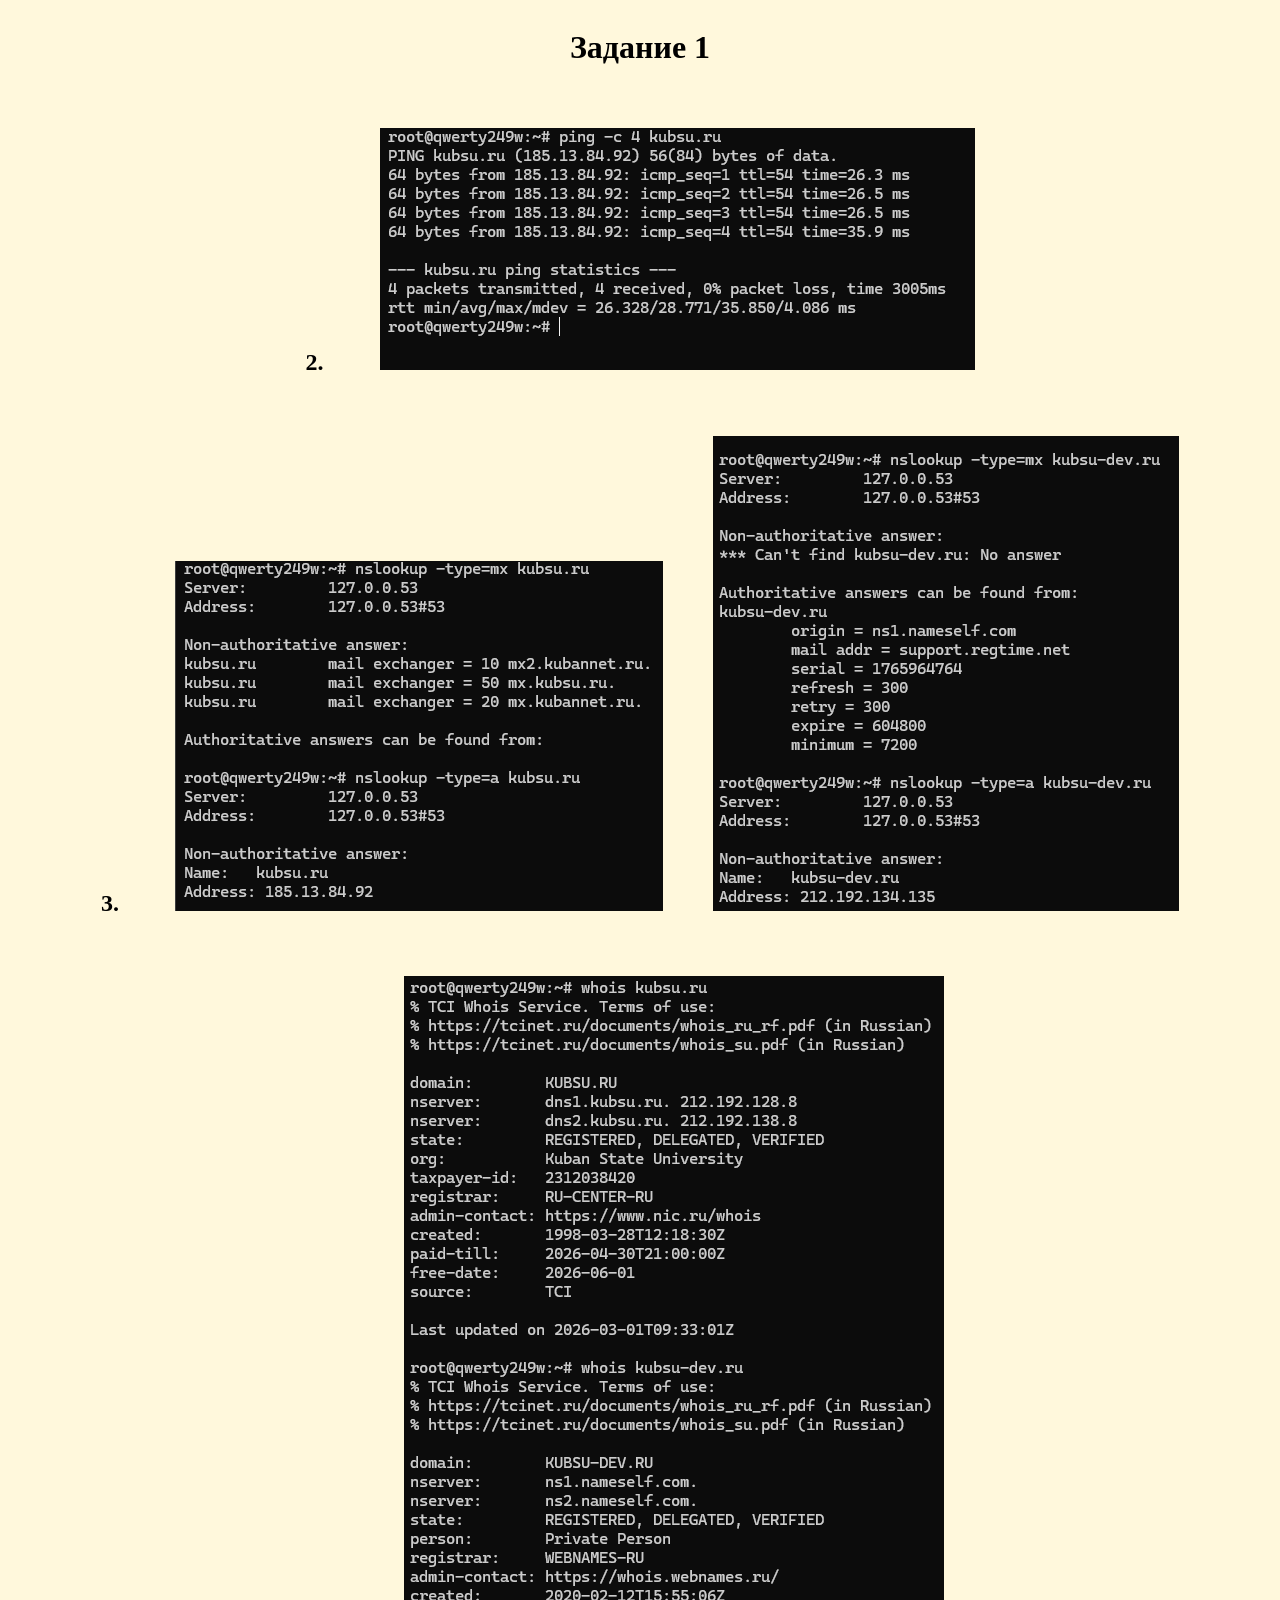
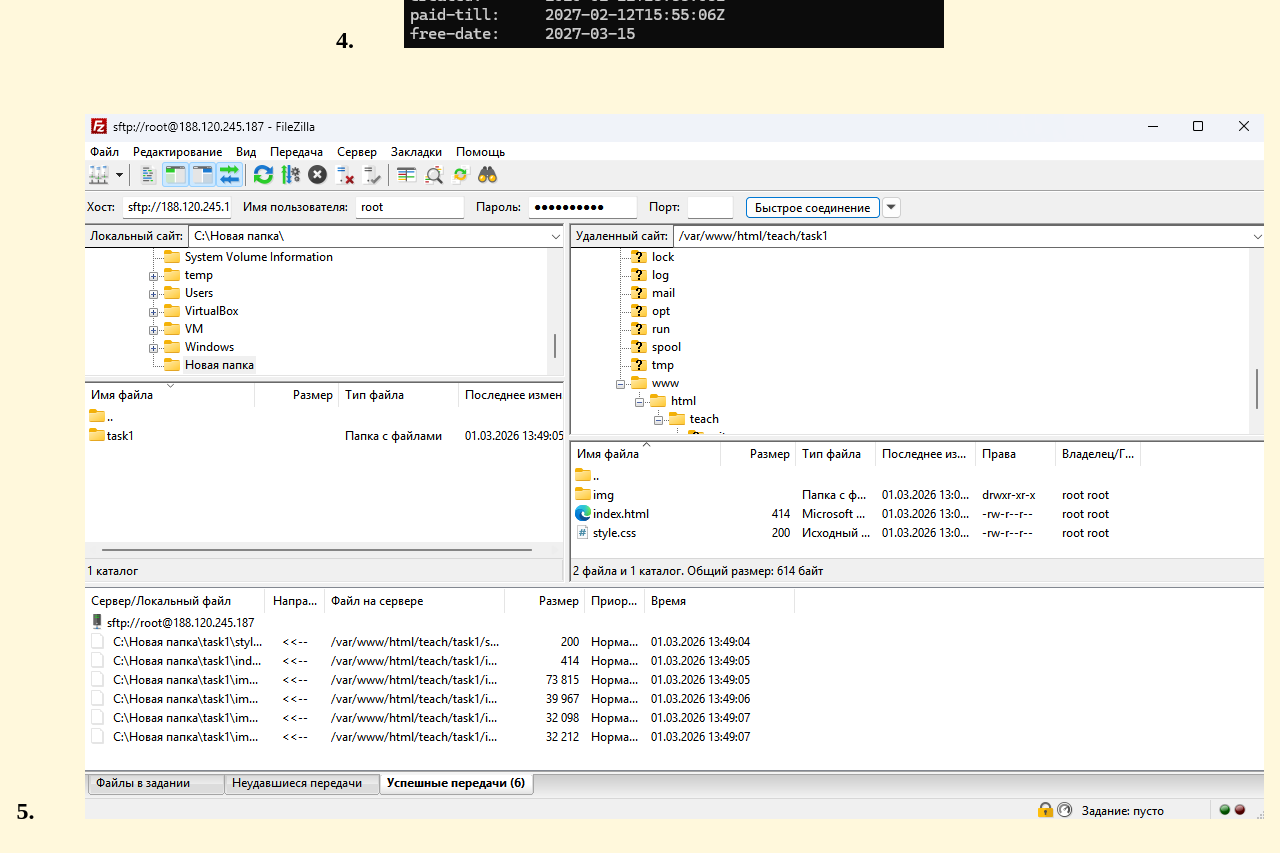
<file: task1/index.html>
<!DOCTYPE html>
<html lang="ru">
  <head>
    <meta charset="utf-8">
    <title>Задание 1</title>
    <link rel="stylesheet" href="style.css">
  </head>
  <body>
    <header>
      <h1>Задание 1</h1>
    </header>
    <h2>2. <img src="img/task2.png"></h2>
    <h2>3. <img src="img/task3_1.png"><img src="img/task3_2.png"></h2>
    <h2>4.<img src="img/task4.png"></h2>
    <h2>5.<img src="img/task5.png"></h2>
  </body>
</html>
</file>
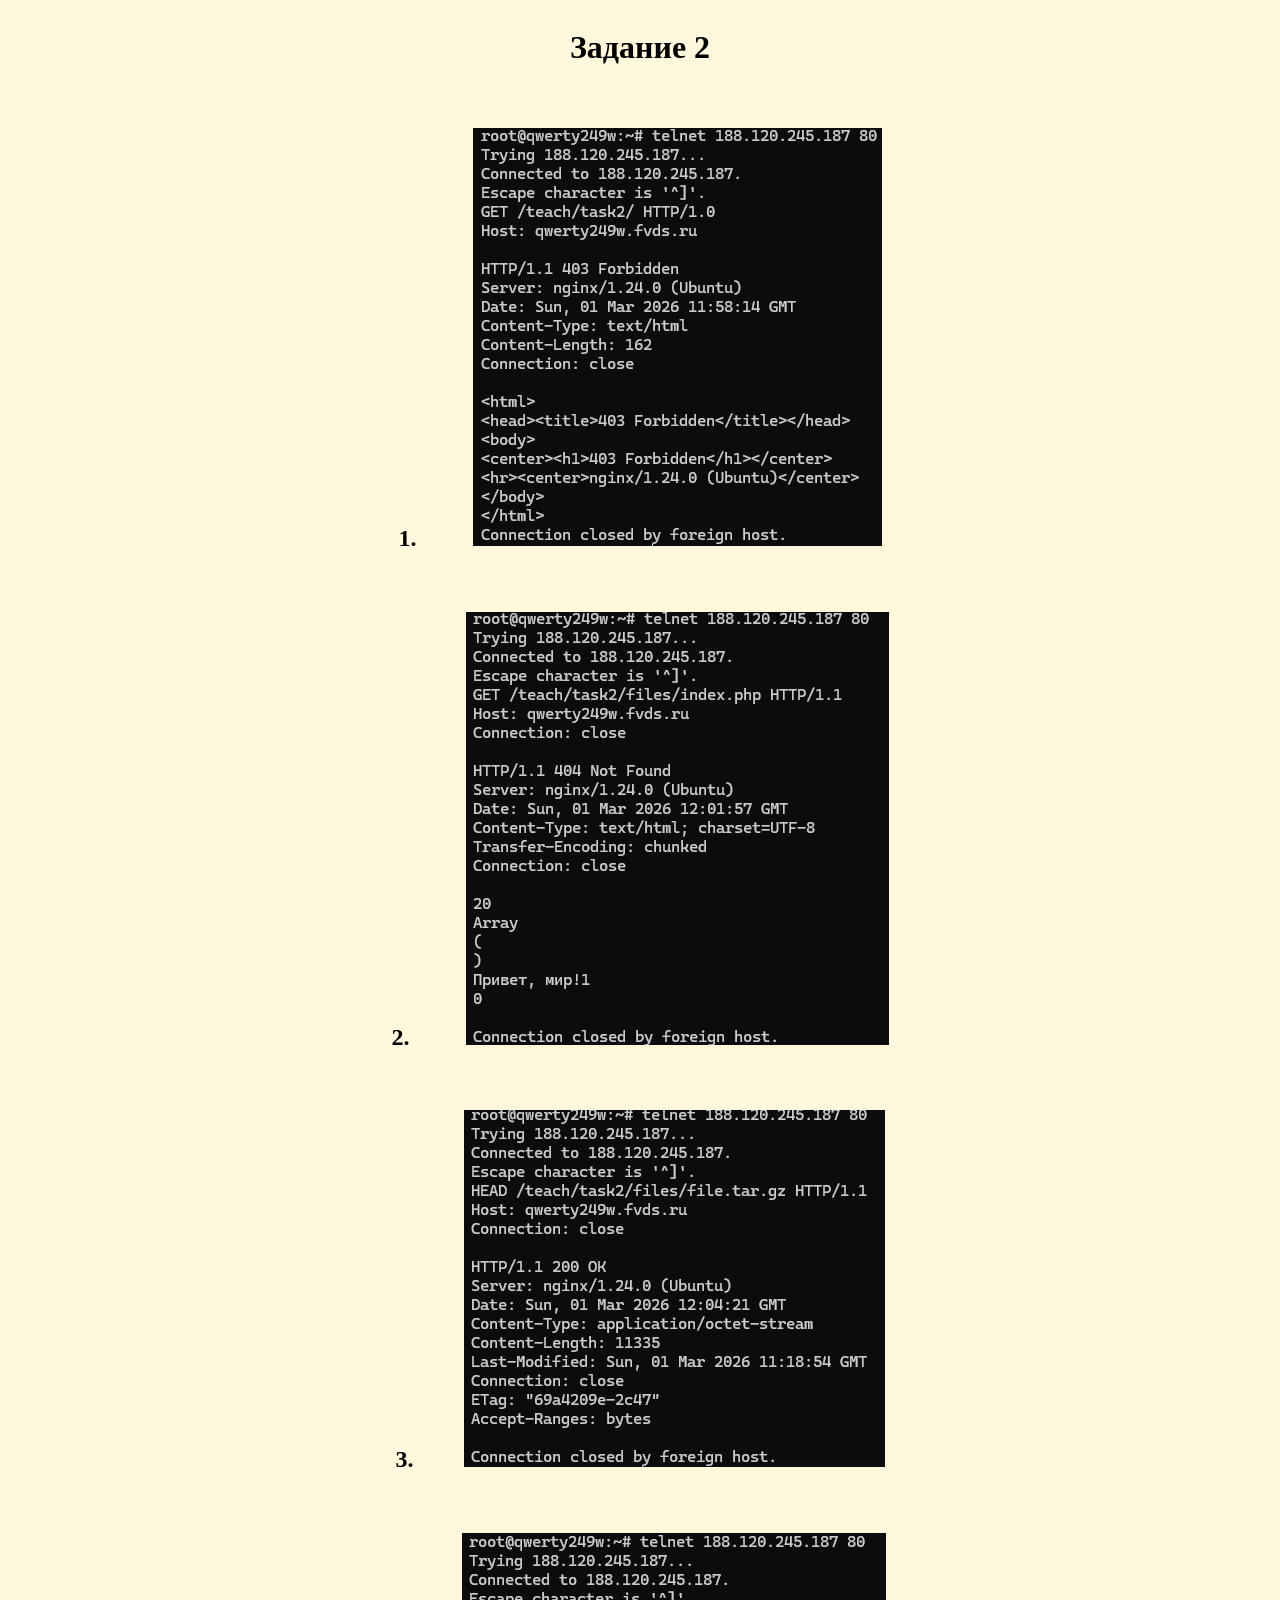
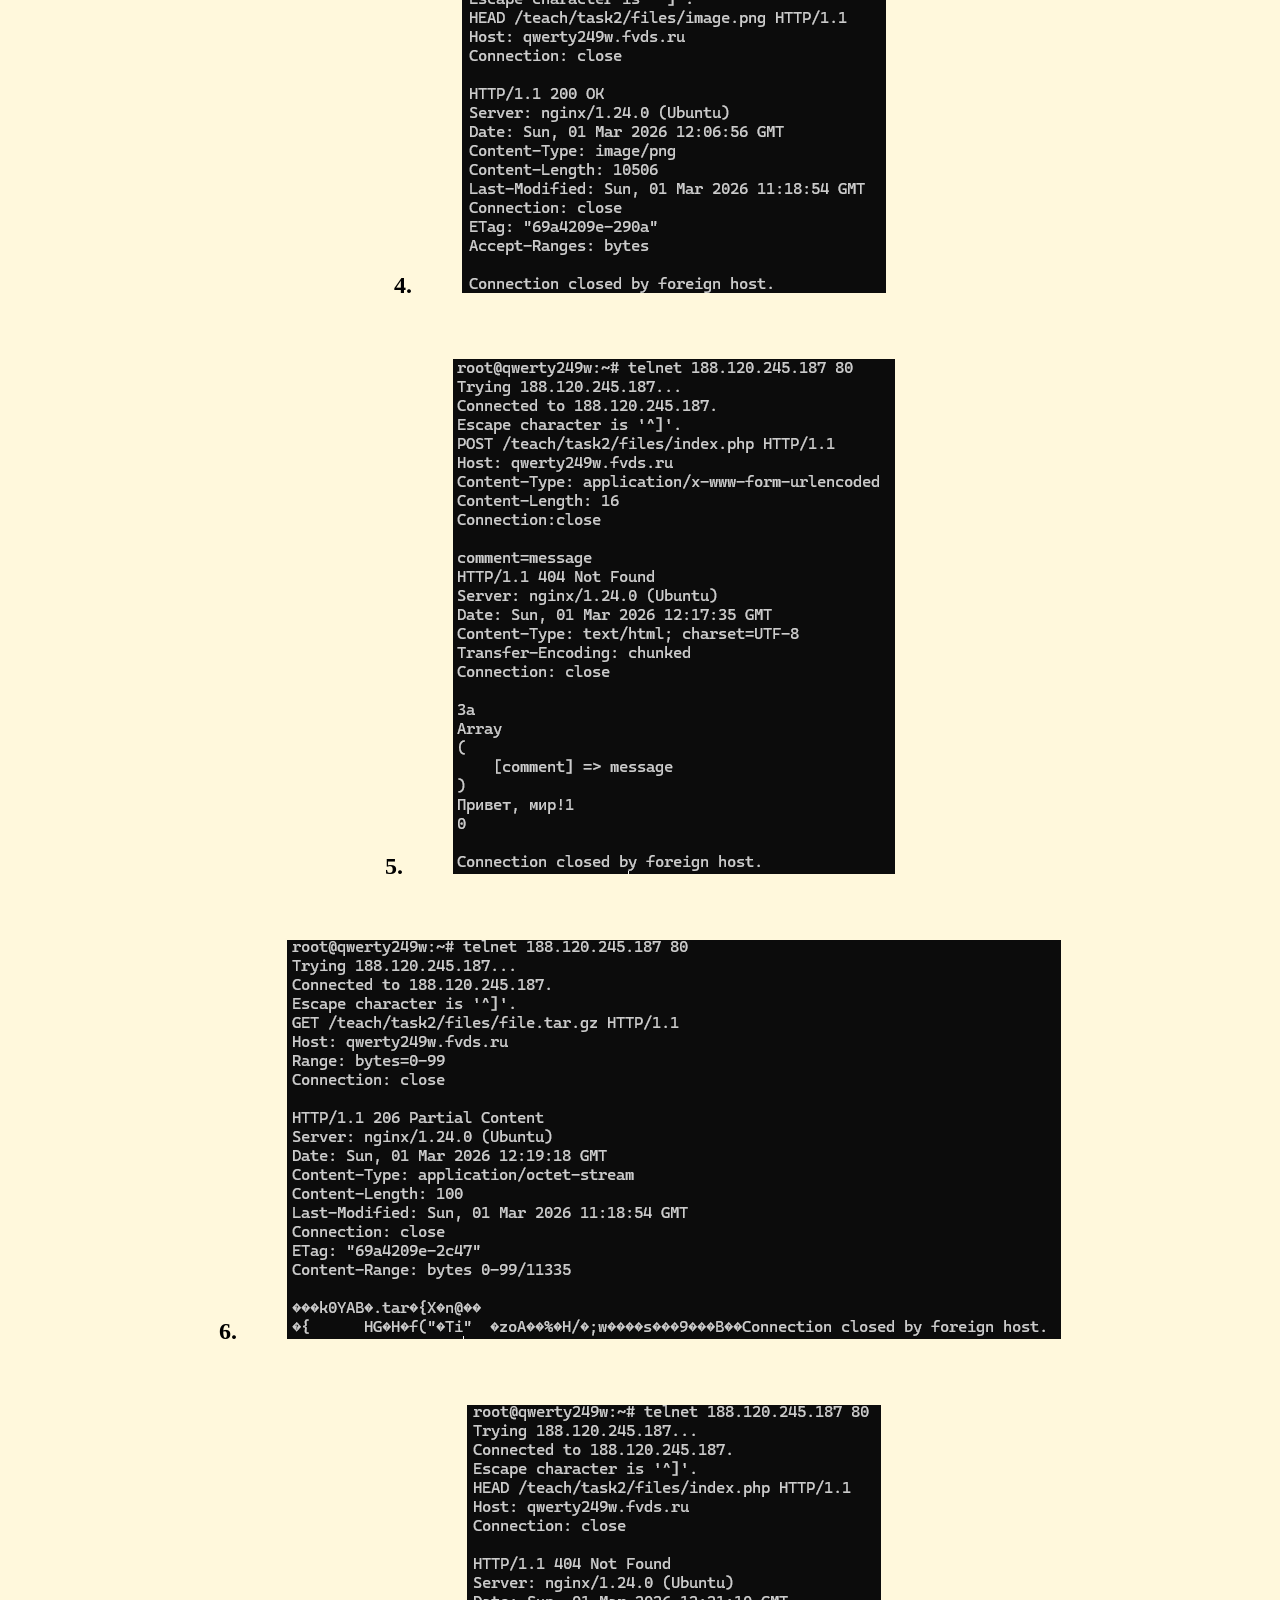
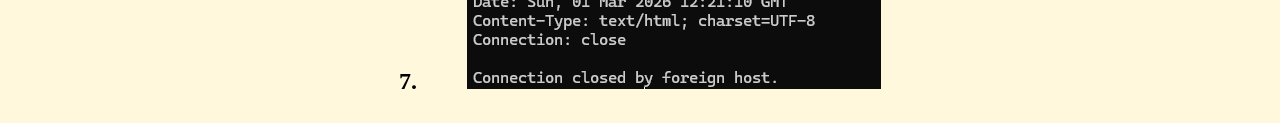
<file: task2/index.html>
<!DOCTYPE html>
<html lang="ru">
  <head>
    <meta charset="utf-8">
    <title>Задание 2</title>
    <link rel="stylesheet" href="style.css">
  </head>
  <body>
    <header>
      <h1>Задание 2</h1>
    </header>
    <h2>1. <img src="img/1.png"></h2>
    <h2>2. <img src="img/2.png"></h2>
    <h2>3.<img src="img/3.png"></h2>
    <h2>4.<img src="img/4.png"></h2>
    <h2>5.<img src="img/5.png"></h2>
    <h2>6.<img src="img/6.png"></h2>
    <h2>7.<img src="img/7.png"></h2>
  </body>
</html>
</file>
<file: task1/style.css>
body{
    background-color: cornsilk;
    display: flex;
    text-align: center;
    flex-direction: column;
    justify-content: space-between;
}
h2{padding-top:20px;}
img{ margin-left:50px;}
</file>
<file: task2/style.css>
body{
    background-color: cornsilk;
    display: flex;
    text-align: center;
    flex-direction: column;
    justify-content: space-between;
}
h2{padding-top:20px;}
img{ margin-left:50px;}
</file>
